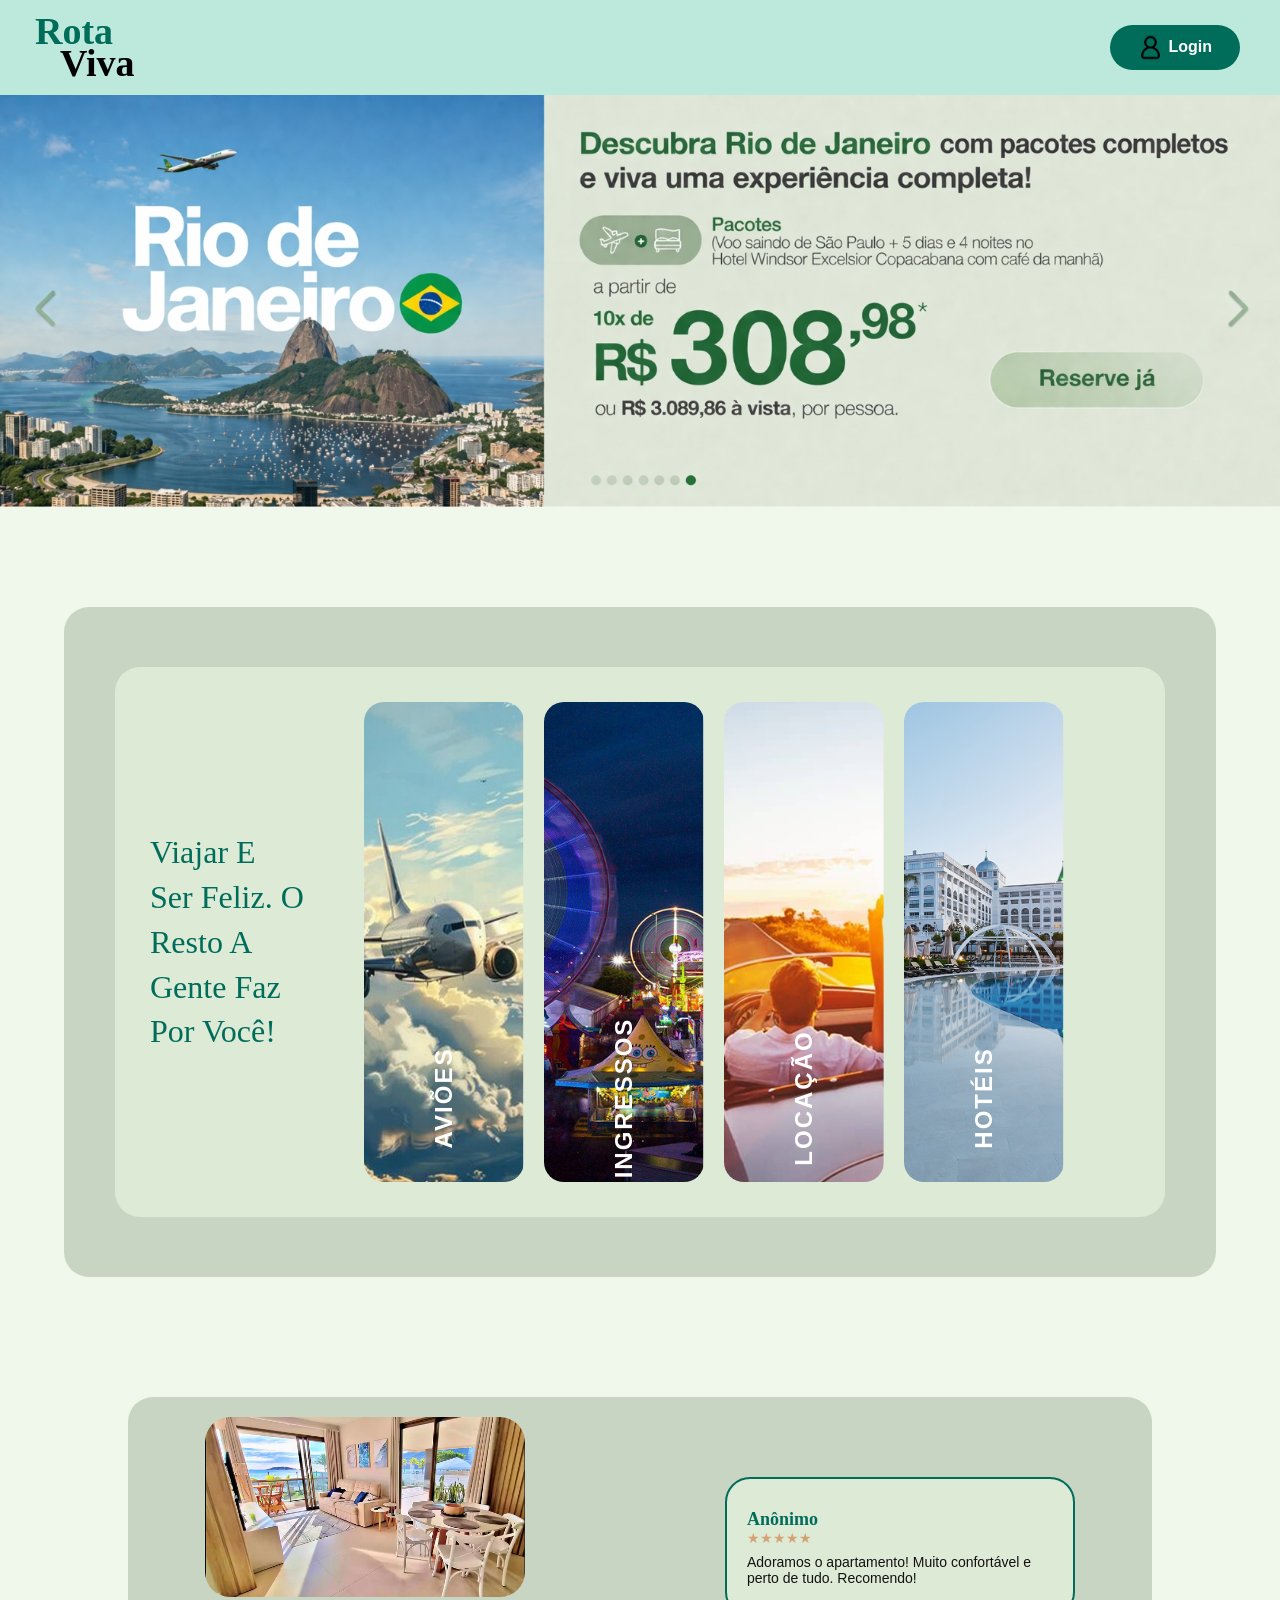
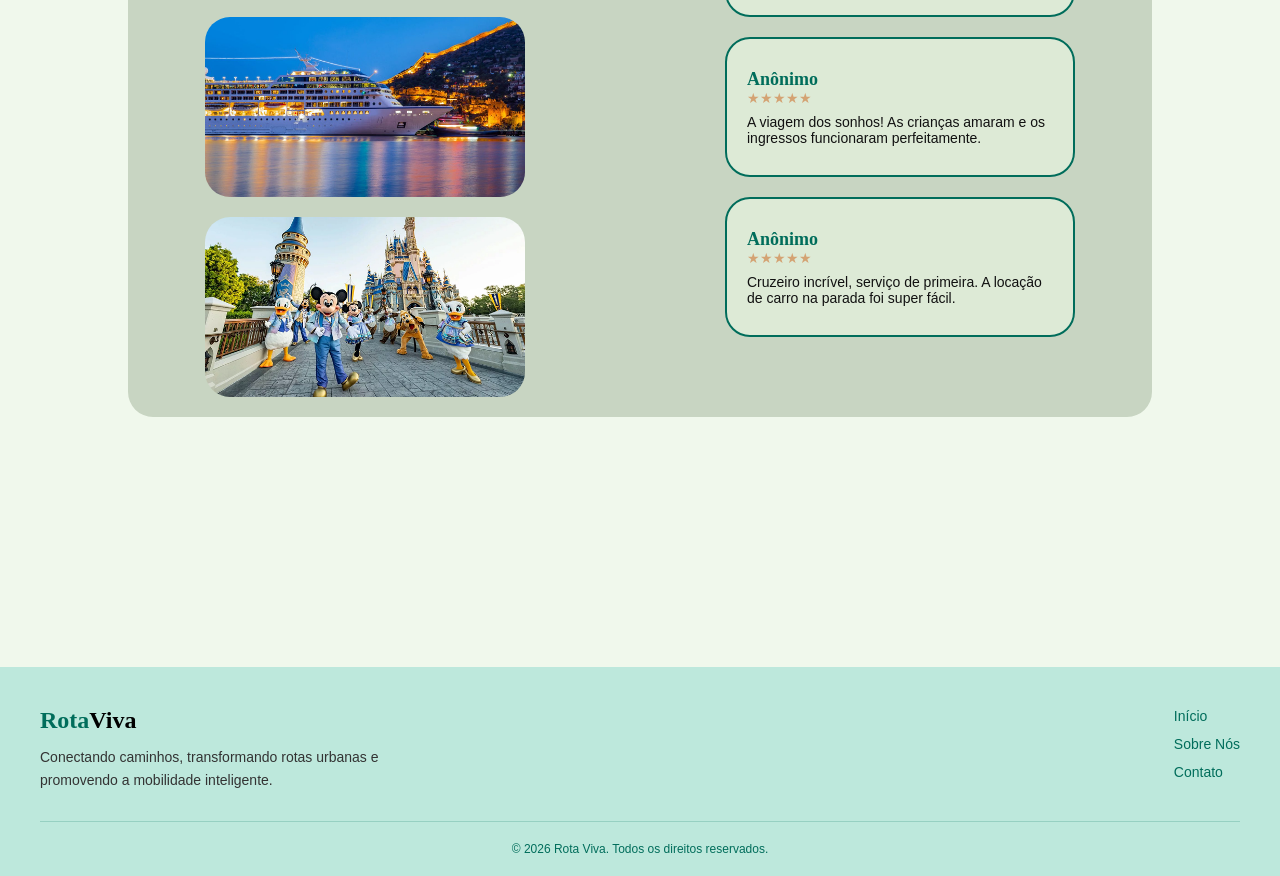
<file: index.html>
<!DOCTYPE html>
<html lang="pt-br">
<head>
    <meta charset="UTF-8">
    <meta name="viewport" content="width=device-width, initial-scale=1.0">
    <link rel="stylesheet" href="Styles/Style.css"> 
    <title>RotaViva</title>
</head>
<body>

    <header class="header-container">
        <div class="titulo">
            <h1 class="principal">
                <a href="index.html" class="logo_Inicial">
                    <span class="principal__destaque">Rota</span>
                    <span class="principal__viva">Viva</span>
                </a>
            </h1>
        </div>

        <div>
            <nav class="nav">
                <ul>
                    <li><a href="login.html" class="bot_login">
                        <img class="bot_icone" src="Imagens/4210449 2.svg" alt="">
                        Login
                    </a></li>
                </ul>
            </nav>
        </div>
    </header>

    





    <main class="banner_principal">
        <img src="Imagens/Banners/Captura de tela_15-6-2026_1033_127.0.0.1.jpeg" alt="Banner Principal Rota Viva" class="banner_imagem">
    </main>


    




    <main class="page-body">
        
        <div class="intro-block">
            <p class="intro-text">Viajar E<br>Ser Feliz. O<br>Resto A<br>Gente Faz<br>Por Você!</p>

            <div class="banners-wrapper">
                
                <a href="#" class="banner-link banner_Aviões">
                    <section class="banner">
                        <span class="banner-label">Aviões</span>
                    </section>
                </a>

                <a href="#" class="banner-link banner_Ingressos">
                    <section class="banner">
                        <span class="banner-label">Ingressos</span>
                    </section>
                </a>

                <a href="#" class="banner-link banner_Aluguel">
                    <section class="banner">
                        <span class="banner-label">Locação</span>
                    </section>
                </a>

                <a href="#" class="banner-link banner_Hoteis">
                    <section class="banner">
                        <span class="banner-label">Hotéis</span>
                    </section>
                </a>

            </div>
        </div>

    </main>

<div class="secao_comentarios">
    
    <div class="coluna_fotos">
        <img src="Imagens/Comentarios/Hotel.png" alt="Apartamento" class="foto_viagem">
        <img src="Imagens/Comentarios/Curziero.png" alt="Disney" class="foto_viagem">
        <img src="Imagens/Comentarios/Disney.png" alt="Cruzeiro" class="foto_viagem">
    </div>

    <div class="coluna_textos">
        
        <div class="caixa_comentario">
            <div class="topo_comentario">
                <div class="dados_usuario">
                    <strong class="nome_usuario">Anônimo</strong>
                    <span class="estrelas">★★★★★</span>
                </div>
            </div>
            <p class="texto_comentario">Adoramos o apartamento! Muito confortável e perto de tudo. Recomendo!</p>
        </div>

        <div class="caixa_comentario">
            <div class="topo_comentario">
                <div class="dados_usuario">
                    <strong class="nome_usuario">Anônimo</strong>
                    <span class="estrelas">★★★★★</span>
                </div>
            </div>
            <p class="texto_comentario">A viagem dos sonhos! As crianças amaram e os ingressos funcionaram perfeitamente.</p>
        </div>

        <div class="caixa_comentario">
            <div class="topo_comentario">
                <div class="dados_usuario">
                    <strong class="nome_usuario">Anônimo</strong>
                    <span class="estrelas">★★★★★</span>
                </div>
            </div>
            <p class="texto_comentario">Cruzeiro incrível, serviço de primeira. A locação de carro na parada foi super fácil.</p>
        </div>

    </div>

</div>

    








<footer class="footer-container">
        <div class="footer-content">
            
            <div class="footer-col-info">
                <h3 class="footer-logo"><span>Rota</span>Viva</h3>
                <p>Conectando caminhos, transformando rotas urbanas e promovendo a mobilidade inteligente.</p>
            </div>

            <div class="footer-col-links">
                <ul>
                    <li><a href="index.html">Início</a></li>
                    <li><a href="Sobre.html">Sobre Nós</a></li>
                    <li><a href="#">Contato</a></li>
                </ul>
            </div>

        </div>

        <div class="footer-bottom">
            <p>&copy; 2026 Rota Viva. Todos os direitos reservados.</p>
        </div>
    </footer>
    
    
</body>
</html>
</file>
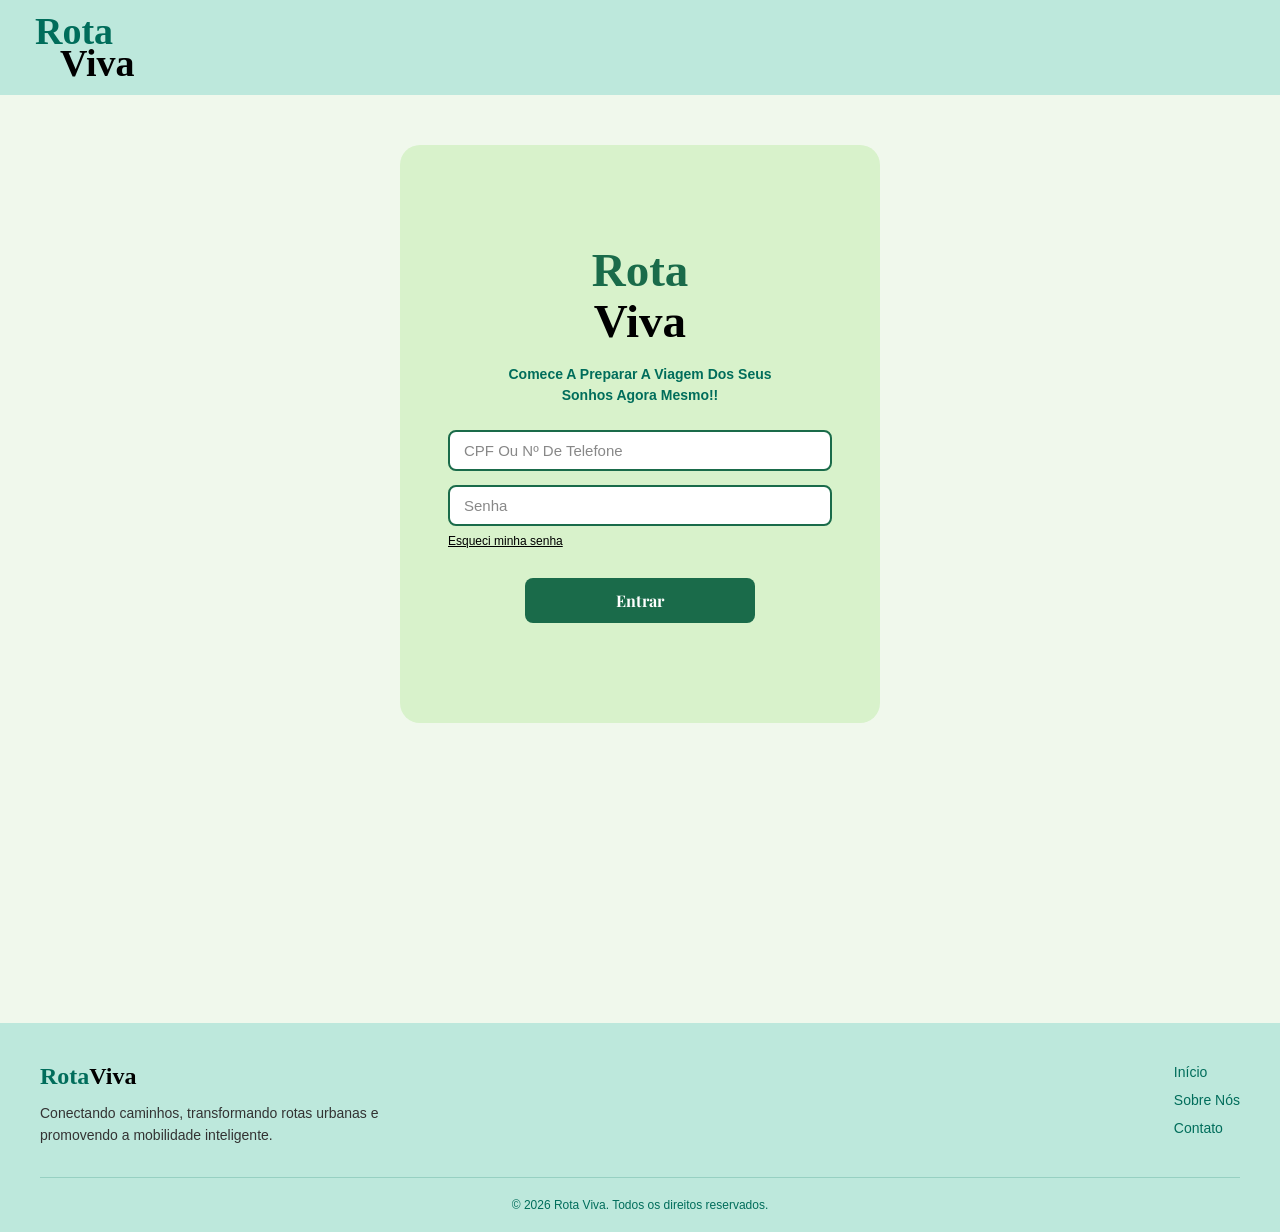
<file: login.html>
<!DOCTYPE html>
<html lang="pt-BR">
<head>
  <meta charset="UTF-8">
  <meta name="viewport" content="width=device-width, initial-scale=1.0">
  <title>RotaViva</title>
  <link rel="stylesheet" href="Styles/Style.css">
  </head>
<body>

    <header class="header-container">
        <div class="titulo">
            <h1 class="principal">
                <a href="index.html" class="logo_Inicial">
                    <span class="principal__destaque">Rota</span>
                    <span class="principal__viva">Viva</span>
                </a>
            </h1>
        </div>


    </header>

 
  <!-- CONTEÚDO PRINCIPAL -->
  <main class="main">
    <div class="card-login">
 
      <!-- Logo dentro do card -->
      <div class="card-logo">
        <span class="card-logo-rota">Rota</span><br />
        <span class="card-logo-viva">Viva</span>
      </div>
 
      <!-- Subtítulo -->
      <p class="card-subtitulo">
        Comece A Preparar A Viagem Dos Seus<br />
        Sonhos Agora Mesmo!!
      </p>
 
      <!-- Formulário -->
      <div class="formulario">
 
        <!-- Campo CPF / Telefone -->
        <div class="campo">
          <input type="text" placeholder="CPF Ou Nº De Telefone" />
        </div>
 
        <!-- Campo Senha -->
        <div class="campo">
          <input type="password" placeholder="Senha" />
        </div>
 
        <!-- Esqueci minha senha -->
        <a href="#" class="link-esqueci">Esqueci minha senha</a>
 
        <!-- Botão Entrar -->
        <button class="btn-entrar">Entrar</button>
 
      </div>
    </div>
  </main>



<footer class="footer-container">
        <div class="footer-content">
            
            <div class="footer-col-info">
                <h3 class="footer-logo"><span>Rota</span>Viva</h3>
                <p>Conectando caminhos, transformando rotas urbanas e promovendo a mobilidade inteligente.</p>
            </div>

            <div class="footer-col-links">
                <ul>
                    <li><a href="index.html">Início</a></li>
                    <li><a href="Sobre.html">Sobre Nós</a></li>
                    <li><a href="#">Contato</a></li>
                </ul>
            </div>

        </div>

        <div class="footer-bottom">
            <p>&copy; 2026 Rota Viva. Todos os direitos reservados.</p>
        </div>
    </footer>
 
</body>
</html>
</file>
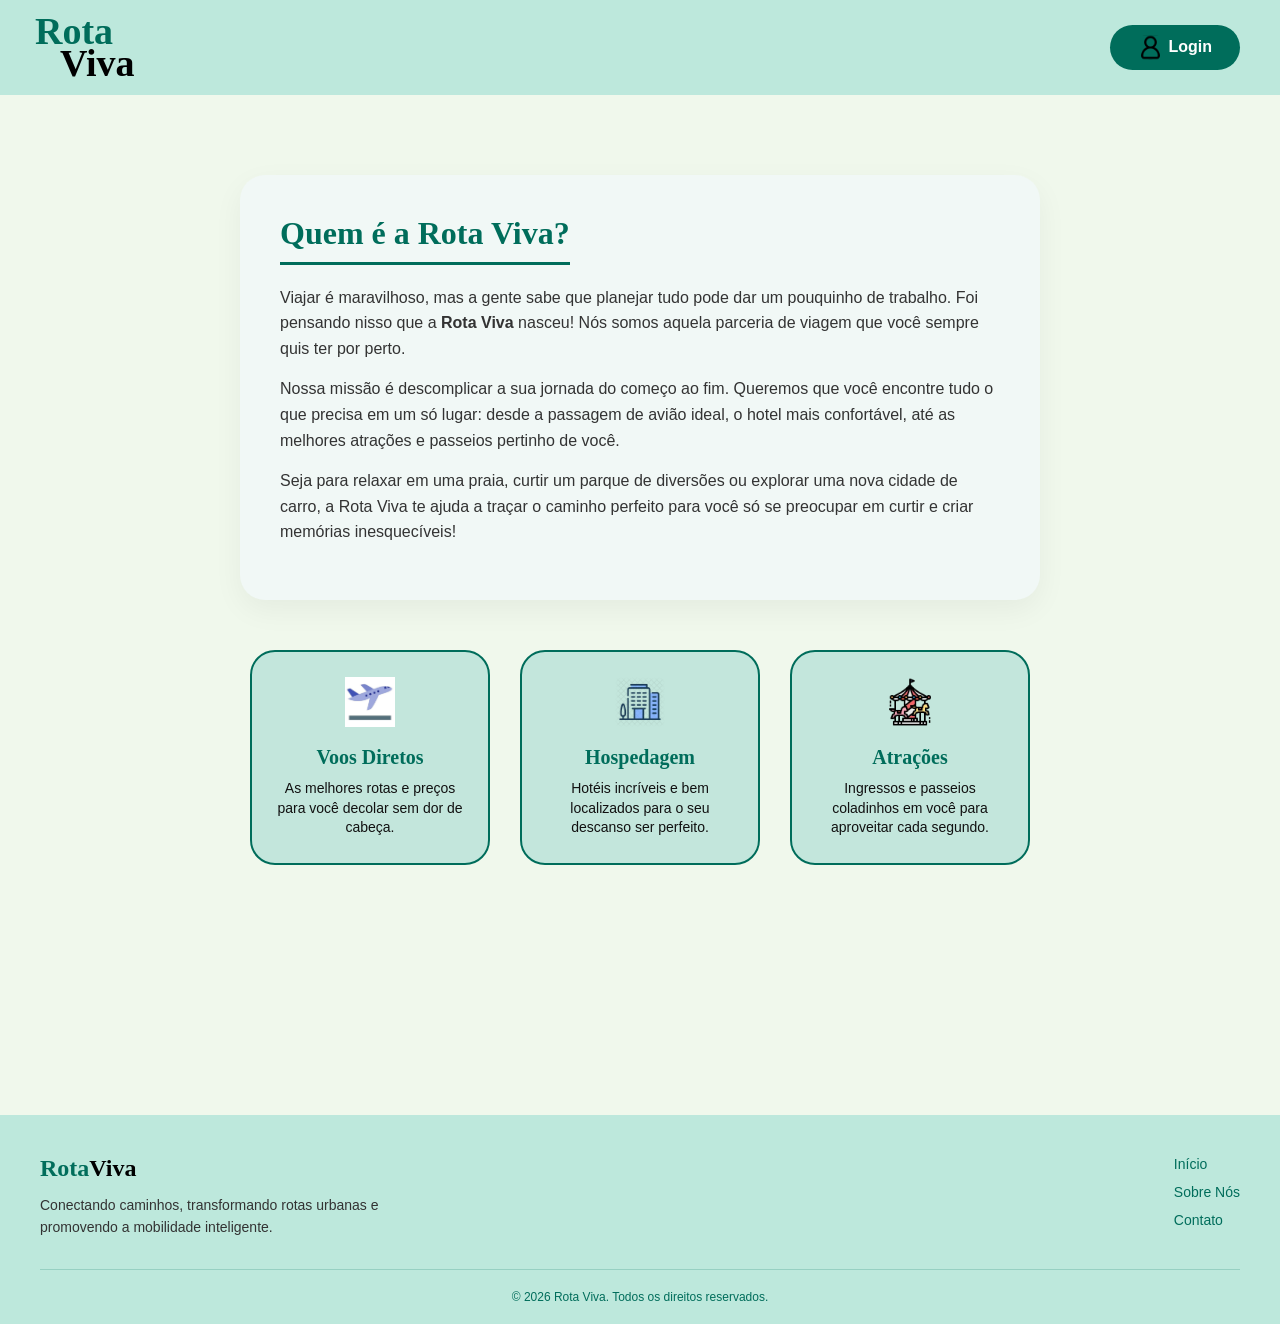
<file: Sobre.html>
<!DOCTYPE html>
<html lang="pt-br">
<head>
    <meta charset="UTF-8">
    <meta name="viewport" content="width=device-width, initial-scale=1.0">
    <link rel="stylesheet" href="Styles/Style.css"> 
    <title>RotaViva</title>
</head>
<body>

    <header class="header-container">
        <div class="titulo">
            <h1 class="principal">
                <a href="index.html" class="logo_Inicial">
                    <span class="principal__destaque">Rota</span>
                    <span class="principal__viva">Viva</span>
                </a>
            </h1>
        </div>

        <div>
            <nav class="nav">
                <ul>
                    <li><a href="login.html" class="bot_login">
                        <img class="bot_icone" src="Imagens/4210449 2.svg" alt="">
                        Login
                    </a></li>
                </ul>
            </nav>
        </div>
    </header>

<div class="container_sobre">

    <div class="bloco_apresentacao">
        <h1 class="titulo_sobre">Quem é a Rota Viva?</h1>
        
        <p class="texto_sobre">
            Viajar é maravilhoso, mas a gente sabe que planejar tudo pode dar um pouquinho de trabalho. Foi pensando nisso que a <strong>Rota Viva</strong> nasceu! Nós somos aquela parceria de viagem que você sempre quis ter por perto.
        </p>
        
        <p class="texto_sobre">
            Nossa missão é descomplicar a sua jornada do começo ao fim. Queremos que você encontre tudo o que precisa em um só lugar: desde a passagem de avião ideal, o hotel mais confortável, até as melhores atrações e passeios pertinho de você. 
        </p>
        
        <p class="texto_sobre">
            Seja para relaxar em uma praia, curtir um parque de diversões ou explorar uma nova cidade de carro, a Rota Viva te ajuda a traçar o caminho perfeito para você só se preocupar em curtir e criar memórias inesquecíveis!
        </p>
    </div>

    <div class="secao_diferenciais">
        
        <div class="caixa_diferencial">
            <img src="Imagens/Sobre_nos/icon_avião.jpg" alt="Ícone Avião" class="foto_icone">
            <h3 class="subtitulo_diferencial">Voos Diretos</h3>
            <p class="descricao_diferencial">As melhores rotas e preços para você decolar sem dor de cabeça.</p>
        </div>

        <div class="caixa_diferencial">
            <img src="Imagens/Sobre_nos/hotel-icon-svg-download-png-3692507.webp" alt="Ícone Hospedagem" class="foto_icone">
            <h3 class="subtitulo_diferencial">Hospedagem</h3>
            <p class="descricao_diferencial">Hotéis incríveis e bem localizados para o seu descanso ser perfeito.</p>
        </div>

        <div class="caixa_diferencial">
            <img src="Imagens/Sobre_nos/parquediversão.webp" alt="Ícone Atrações" class="foto_icone">
            <h3 class="subtitulo_diferencial">Atrações</h3>
            <p class="descricao_diferencial">Ingressos e passeios coladinhos em você para aproveitar cada segundo.</p>
        </div>

    </div>

</div>








<footer class="footer-container">
        <div class="footer-content">
            
            <div class="footer-col-info">
                <h3 class="footer-logo"><span>Rota</span>Viva</h3>
                <p>Conectando caminhos, transformando rotas urbanas e promovendo a mobilidade inteligente.</p>
            </div>

            <div class="footer-col-links">
                <ul>
                    <li><a href="index.html">Início</a></li>
                    <li><a href="Sobre.html">Sobre Nós</a></li>
                    <li><a href="#">Contato</a></li>
                </ul>
            </div>

        </div>

        <div class="footer-bottom">
            <p>&copy; 2026 Rota Viva. Todos os direitos reservados.</p>
        </div>
    </footer>
</file>
<file: Styles/Style.css>
@import url('https://fonts.googleapis.com/css2?family=Playfair+Display+SC:ital,wght@0,400;0,700;0,900;1,400;1,700;1,900&family=Playfair+Display:ital,wght@0,400..900;1,400..900&display=swap');



* {
    margin: 0;
    padding: 0;
    box-sizing: border-box;
    font-family: sans-serif;
}

/* -----------------Header------------------------ */

.header-container {
    background-color: #BDE8DC;
    display: flex;
    justify-content: space-between;
    align-items: center; 
    padding: 15px 40px; 
}

.principal {
    font-size: 38px;
    display: flex;
    flex-direction: column;
    line-height: 0.85;
}

.logo_Inicial {
    text-decoration: none;
    display: flex; 
    flex-direction: column;
}

.principal__destaque {
    color: #006D5B;
    margin-left: -5px;
    font-family: 'Exposição Playfair';
}

.principal__viva {
    color: #000000;
    margin-left: 20px;
    font-family: 'Exposição Playfair';
}

.nav ul {
    list-style: none;
}


.bot_login {
    display: flex;
    align-items: center;
    gap: 5px;
    background-color: #006D5B;
    color: #FFFFFF; 
    text-decoration: none; 
    padding: 10px 28px; 
    border-radius: 40px;
    font-weight: bold;
}

.bot_login:hover {
    background-color: #004d40;
}

.bot_icone{
    width: 25px;
    height: 25px
}

/* ---------------------Banner Principal--------------- */

.banner_principal {
    width: 100%;
    display: flex;
    justify-content: center;
    overflow: hidden;
}

.banner_imagem {
    width: 100%;
    height: auto;
    object-fit: cover;
    display: block; 
}

/* ------------Rodapé----------------- */

.footer-container {
    background-color: #BDE8DC;
    color: #000000;
    padding: 40px 40px 20px 40px;
    margin-top: 250px;
}

.footer-content {
    max-width: 1200px;
    margin: 0 auto;
    display: flex;
    justify-content: space-between;
    flex-wrap: wrap;
    gap: 30px;
}

.footer-col-info {
    max-width: 400px;
}

.footer-logo {
    font-size: 24px;
    margin-bottom: 12px;
    color: #000000;
    font-family: 'Exposição Playfair';
}

.footer-logo span {
    color: #006D5B;
    font-family: 'Exposição Playfair';}

.footer-col-info p {
    font-size: 14px;
    line-height: 1.6;
    color: #333333;
}

.footer-col-links h4 {
    font-size: 18px;
    margin-bottom: 15px;
    color: #000000;
}

.footer-col-links ul {
    list-style: none;
}

.footer-col-links ul li {
    margin-bottom: 10px;
}

.footer-col-links ul li a {
    color: #006D5B;
    text-decoration: none;
    font-size: 14px;
    transition: color 0.2s ease;
}

.footer-col-links ul li a:hover {
    color: #000000;
}

.footer-bottom {
    border-top: 1px solid rgba(0, 109, 91, 0.2); 
    margin-top: 30px;
    padding-top: 20px;
    text-align: center;
    font-size: 12px;
    color: #006D5B;
}

/* -----------------Banners chatos pá kct-------------------- */

.page-body {
    background-color: #C8D5C2;
    width: 90%;
    height: auto;
    min-height: 0;
    padding: 60px 0; 
    display: flex;
    justify-content: center;
    align-items: center;
    margin: 0 auto;
    border-radius: 25px;
    margin-top: 100px;
}

.intro-block {
    background-color: #DDEAD6; 
    border-radius: 25px;       
    padding: 35px;             
    max-width: 1050px;         
    width: 100%;               
    margin-top: 0; 
    display: flex;
    gap: 60px;
}


.intro-text {
    color: #006D5B;
    font-size: 32px;
    line-height: 1.4;
    font-family: serif;
    align-self: center;
    white-space: nowrap;
}





.banners-wrapper {
    display: flex;
    gap: 20px;
}

.banner-link {
    display: block;
    text-decoration: none;
    width: 160px;
    height: 480px;
    border-radius: 20px;
    overflow: hidden;
    cursor: pointer; 
}


.banner {
    width: 100%;
    height: 100%;
    position: relative;
    
    background-size: cover;
    background-position: center;
}

.banner-label {
    position: absolute;
    bottom: 70px;
    left: 50%;
    transform: translateX(-50%) rotate(-90deg);
    transform-origin: center center;
    color: #FFFFFF;
    font-size: 24px;
    font-weight: bold;
    text-transform: uppercase;
    letter-spacing: 2px;
    white-space: nowrap;
}

.banner_Aviões .banner {
    background-image: url(../Imagens/Banners/large.png);
}

.banner_Ingressos .banner {
    background-image: url(../Imagens/Banners/Ingresso.png);
}

.banner_Aluguel .banner {
    background-image: url(../Imagens/Banners/viagem-de-carro-25-dicas.png);
}

.banner_Hoteis .banner {
    background-image: url(../Imagens/Banners/type-entertainment-complex-popular-resort-with-pools-water-parks-turkey-with-more-than-5-million-visitors-year-amara-dolce-vita-luxury-hotel-resort-tekirova-kemer.png);
}





.secao_comentarios {
    display: flex;
    gap: 200px;
    background-color: #C8D5C2;
    justify-content: center;
    align-items: center;
    padding: 20px;
    margin-top: 120px;
    width: 80%;
    margin-left: auto;
    margin-right: auto;
    border-radius: 25px;
}

.coluna_fotos {
    display: flex;
    flex-direction: column;
    gap: 20px;
}

.foto_viagem {
    width: 320px;
    height: 180px;
    border-radius: 25px;
    object-fit: cover;
}

.coluna_textos {
    display: flex;
    flex-direction: column;
    gap: 20px;
}

.caixa_comentario {
    background-color: #DDEAD6;
    border: 2px solid #006D5B;
    border-radius: 25px;
    padding: 20px;
    width: 350px;
    height: 140px;
    display: flex;
    flex-direction: column;
    justify-content: center;
}

.topo_comentario {
    display: flex;
    align-items: center;
    gap: 15px;
    margin-bottom: 8px;
}

.dados_usuario {
    display: flex;
    flex-direction: column;
}

.nome_usuario {
    color: #006D5B;
    font-size: 18px;
    font-family: serif;
}

.estrelas {
    color: #D4A373;
    font-size: 14px;
}

.texto_comentario {
    color: #111111;
    font-size: 14px;
    margin: 0;
    font-family: sans-serif;
}


/* -----------------Aba de Login-------------------- */



@import url('https://fonts.googleapis.com/css2?family=Playfair+Display:ital,wght@0,400..900;1,400..900&display=swap');
@import url('https://fonts.googleapis.com/css2?family=Playfair+Display+SC:ital,wght@0,400;0,700;0,900;1,400;1,700;1,900&family=Playfair+Display:ital,wght@0,400..900;1,400..900&display=swap');

* {
  margin: 0;
  padding: 0;
  box-sizing: border-box;
}

body {
  font-family: 'Playfair Display';
  background-color: #F0F8EC;
  min-height: 100vh;
}
 
.header {
  display: flex;
  justify-content: space-between;
  align-items: center;
  background-color: #BDE8DC;
  padding: 1px 32px;
  width: -10px;
}
 
.logo {
  font-weight: 900;
  line-height: 1.1;
  border-bottom: 2px solid #1a4a3a;
  padding-bottom: 4px;
}
 
.logo-rota {
  font-size: 47px;
  color: #1a6b4a; 
  font-family: 'Exposição Playfair';
}
 
.logo-viva {
  font-size: 47px;
  color: #000000;
  font-family: 'Exposição Playfair';
}
 
.login {
  display: flex;
  align-items: center;
  gap: 6px;
  background:transparent;
  border: 1.5px solid #000000;
  border-radius: 20px;
  padding: 6px 18px;
  font-size: 14px;
  font-weight: 600;
  color: #000000;
  cursor: pointer;
}
 
.btn-login:hover {
  background-color: transparent;
}
 

.main {
  display: flex;
  justify-content: center;
  align-items: flex-start;
  padding: 50px 50px;
}
 

.card-login {
  background-color: #D8F2CB;
  border-radius: 20px;
  padding: 100px 48px;
  width: 100%;
  max-width: 480px;
  display: flex;
  flex-direction: column;
  align-items: center;
  gap: 16px;
}
 

.card-logo {
  text-align: center;
  line-height: 1.1;
}
 
.card-logo-rota {
  font-size: 47px;
  font-weight: 900;
  color: #1a6b4a;
  font-family: 'Exposição Playfair';
}
 
.card-logo-viva {
  font-size: 47px;
  font-weight: 900;
  color: #000000;
  font-family: 'Exposição Playfair';
}
 
/* Subtítulo */
.card-subtitulo {
  text-align: center;
  font-size: 14px;
  font-weight: 600;
  color: #006D5B;
  line-height: 1.5;
  margin-bottom: 8px;
}
 

.formulario {
  width: 100%;
  display: flex;
  flex-direction: column;
  gap: 14px;
}
 

.campo {
  display: flex;
  align-items: center;
  background: white;
  border: 2px solid #1a6b4a;
  border-radius: 8px;
  padding: 10px 14px;
  gap: 10px;
}
 
.campo-icone {
  font-size: 18px;
  color: #1a4a3a;
  flex-shrink: 0;   
}
 
.campo input {
  border: none;
  outline: none;
  background: transparent;
  font-size: 15px;
  color: #333;
  width: 100%;
}
 
.campo input::placeholder {
  color: #888;
}
 

.link-esqueci {
  font-size: 12px;
  color: #000000;
  text-decoration: underline;
  margin-top: -6px;
  align-self: flex-start;
}
 
.link-esqueci:hover {
  color: #000000;
}
 
.btn-entrar {
  background-color: #1a6b4a;
  color: white;
  border: none;
  border-radius: 8px;
  padding: 12px;
  font-size: 16px;
  font-weight: 700;
  cursor: pointer;
  width: 60%;
  align-self: center;
  margin-top: 16px;
  font-family: 'Playfair Display';
}
 
.btn-entrar:hover {
  background-color: #145a3c;
}







.container_sobre {
    width: 90%;
    margin: 80px auto;
    display: flex;
    flex-direction: column;
    align-items: center;
    gap: 50px;
}

.bloco_apresentacao {
    background-color: #f1f8f6;
    padding: 40px;
    border-radius: 25px;
    max-width: 800px;
    box-shadow: 0 10px 30px rgba(0, 0, 0, 0.05);
}

.titulo_sobre {
    color: #006D5B;
    font-family: serif;
    font-size: 32px;
    margin-bottom: 20px;
    text-align: center;
    border-bottom: 3px solid #006D5B; /* Cria uma linha embaixo */
    padding-bottom: 10px;
    display: inline-block; /* Faz a linha ter o tamanho exato do texto */
}

.texto_sobre {
    color: #333333;
    font-family: sans-serif;
    font-size: 16px;
    line-height: 1.6;
    margin-bottom: 15px;
}

.secao_diferenciais {
    display: flex;
    gap: 30px;
    justify-content: center;
    flex-wrap: wrap;
}

.caixa_diferencial {
    background-color: #C3E6DC;
    border: 2px solid #006D5B;
    border-radius: 25px;
    padding: 25px;
    width: 240px;
    text-align: center;
}

.icone_diferencial {
    font-size: 36px;
    display: block;
    margin-bottom: 10px;
}

.subtitulo_diferencial {
    color: #006D5B;
    font-family: serif;
    font-size: 20px;
    margin-bottom: 10px;
}

.descricao_diferencial {
    color: #111111;
    font-family: sans-serif;
    font-size: 14px;
    line-height: 1.4;
}

.foto_icone {
    width: 50px;       /* Tamanho perfeito para um ícone discreto e elegante */
    height: 50px;      /* Altura igual para ficar quadradinho */
    object-fit: contain; /* Garante que o ícone não amasse, independente do formato */
    margin-bottom: 15px; /* Empurra o título um pouquinho para baixo */
}
</file>
